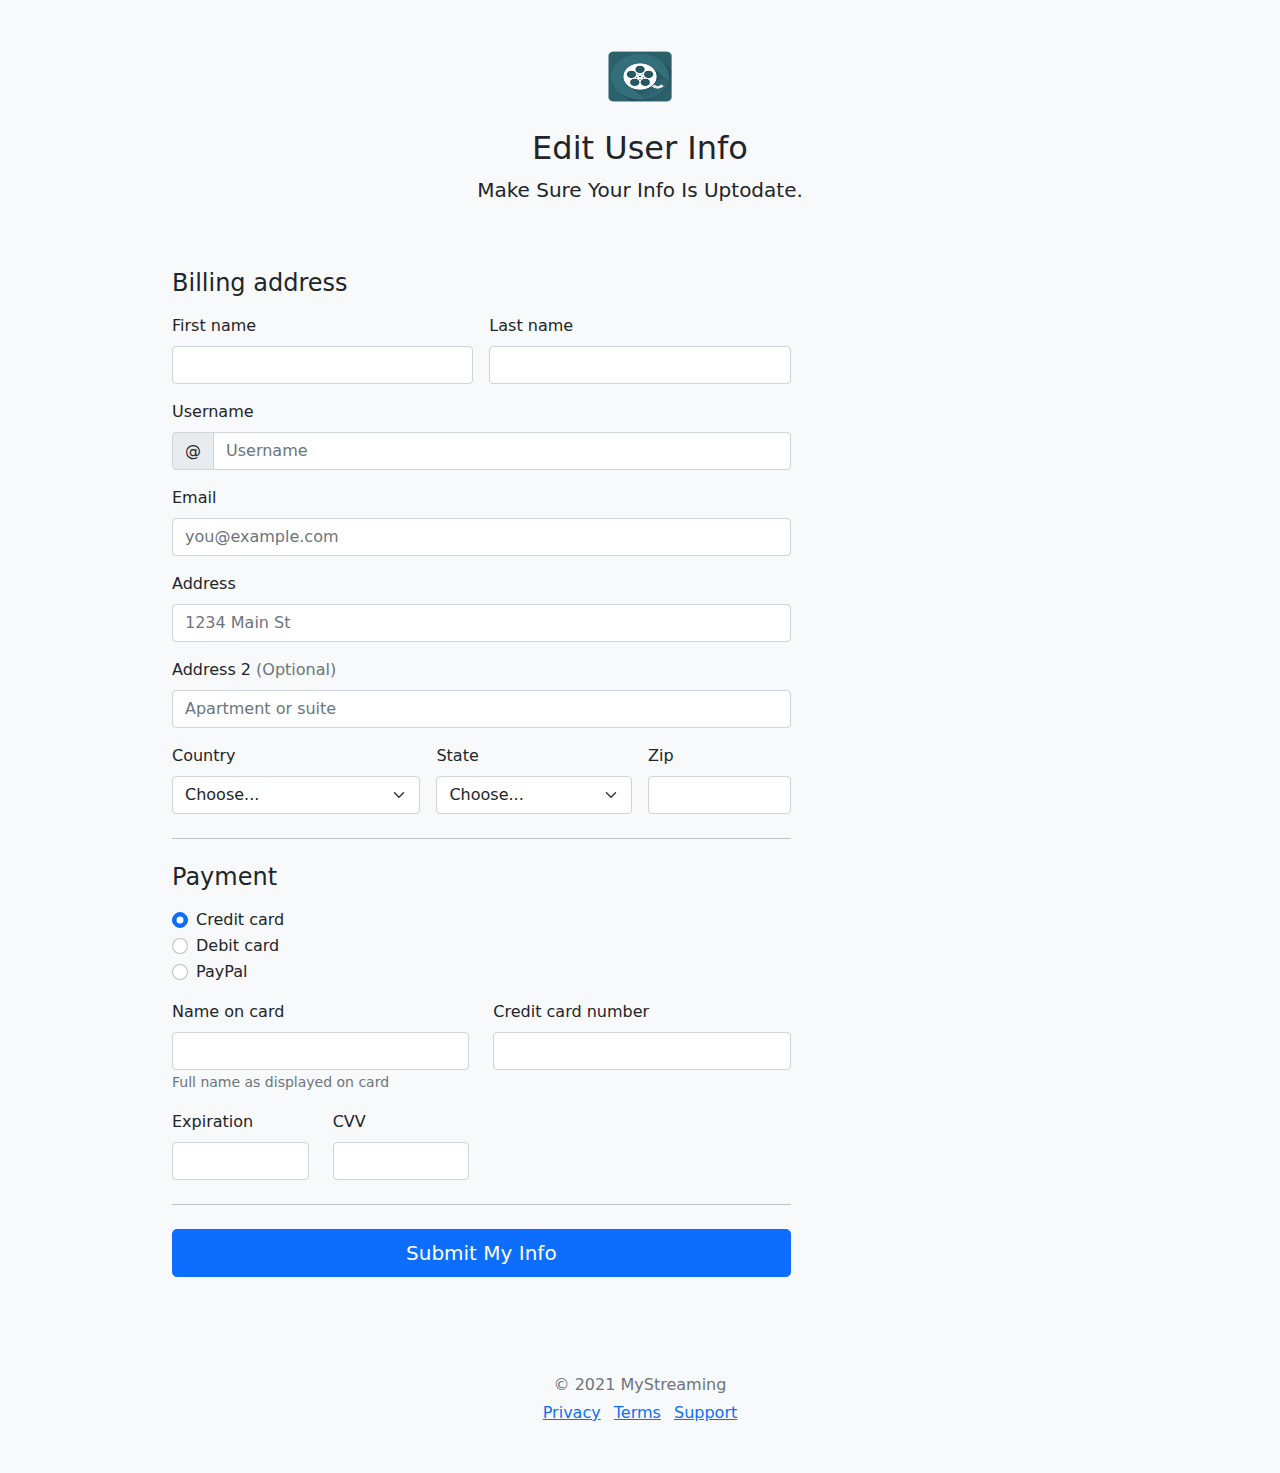
<file: edit_user_info/checkout/index.html>
<!doctype html>
<html lang="en">

<head>
    <meta charset="utf-8">
    <meta name="viewport" content="width=device-width, initial-scale=1">
    <meta name="description" content="">
    <meta name="author" content="Mark Otto, Jacob Thornton, and Bootstrap contributors">
    <meta name="generator" content="Hugo 0.80.0">
    <title>Checkout example · Bootstrap v5.0</title>

    <link rel="canonical" href="https://getbootstrap.com/docs/5.0/examples/checkout/">



    <!-- Bootstrap core CSS -->
    <link href="../assets/dist/css/bootstrap.min.css" rel="stylesheet">

    <style>
        .bd-placeholder-img {
            font-size: 1.125rem;
            text-anchor: middle;
            -webkit-user-select: none;
            -moz-user-select: none;
            user-select: none;
        }

        @media (min-width: 768px) {
            .bd-placeholder-img-lg {
                font-size: 3.5rem;
            }
        }
    </style>


    <!-- Custom styles for this template -->
    <link href="form-validation.css" rel="stylesheet">
</head>

<body class="bg-light">

    <div class="container">
        <main>
            <div class="py-5 text-center">
                <img class="d-block mx-auto mb-4" src="../imgs/MovieMaker.png" alt="" width="72" height="57">
                <h2>Edit User Info</h2>
                <p class="lead">Make Sure Your Info Is Uptodate.</p>
            </div>

            <div class="row g-3">
                <div class="col-md-7 col-lg-8">
                    <h4 class="mb-3">Billing address</h4>
                    <form class="needs-validation" novalidate>
                        <div class="row g-3">
                            <div class="col-sm-6">
                                <label for="firstName" class="form-label">First name</label>
                                <input type="text" class="form-control" id="firstName" placeholder="" value="" required>
                                <div class="invalid-feedback">
                                    Valid first name is required.
                                </div>
                            </div>

                            <div class="col-sm-6">
                                <label for="lastName" class="form-label">Last name</label>
                                <input type="text" class="form-control" id="lastName" placeholder="" value="" required>
                                <div class="invalid-feedback">
                                    Valid last name is required.
                                </div>
                            </div>

                            <div class="col-12">
                                <label for="username" class="form-label">Username</label>
                                <div class="input-group has-validation">
                                    <span class="input-group-text">@</span>
                                    <input type="text" class="form-control" id="username" placeholder="Username" required>
                                    <div class="invalid-feedback">
                                        Your username is required.
                                    </div>
                                </div>
                            </div>

                            <div class="col-12">
                                <label for="email" class="form-label">Email <span class="text-muted"></span></label>
                                <input type="email" class="form-control" id="email" placeholder="you@example.com">
                                <div class="invalid-feedback">
                                    Please enter a valid email address for shipping updates.
                                </div>
                            </div>

                            <div class="col-12">
                                <label for="address" class="form-label">Address</label>
                                <input type="text" class="form-control" id="address" placeholder="1234 Main St" required>
                                <div class="invalid-feedback">
                                    Please enter your shipping address.
                                </div>
                            </div>

                            <div class="col-12">
                                <label for="address2" class="form-label">Address 2 <span class="text-muted">(Optional)</span></label>
                                <input type="text" class="form-control" id="address2" placeholder="Apartment or suite">
                            </div>

                            <div class="col-md-5">
                                <label for="country" class="form-label">Country</label>
                                <select class="form-select" id="country" required>
                                    <option value="">Choose...</option>
                                    <option>United States</option>
                                </select>
                                <div class="invalid-feedback">
                                    Please select a valid country.
                                </div>
                            </div>

                            <div class="col-md-4">
                                <label for="state" class="form-label">State</label>
                                <select class="form-select" id="state" required>
                                    <option value="">Choose...</option>
                                    <option>California</option>
                                </select>
                                <div class="invalid-feedback">
                                    Please provide a valid state.
                                </div>
                            </div>

                            <div class="col-md-3">
                                <label for="zip" class="form-label">Zip</label>
                                <input type="text" class="form-control" id="zip" placeholder="" required>
                                <div class="invalid-feedback">
                                    Zip code required.
                                </div>
                            </div>
                        </div>

                        <hr class="my-4">

                        <h4 class="mb-3">Payment</h4>

                        <div class="my-3">
                            <div class="form-check">
                                <input id="credit" name="paymentMethod" type="radio" class="form-check-input" checked required>
                                <label class="form-check-label" for="credit">Credit card</label>
                            </div>
                            <div class="form-check">
                                <input id="debit" name="paymentMethod" type="radio" class="form-check-input" required>
                                <label class="form-check-label" for="debit">Debit card</label>
                            </div>
                            <div class="form-check">
                                <input id="paypal" name="paymentMethod" type="radio" class="form-check-input" required>
                                <label class="form-check-label" for="paypal">PayPal</label>
                            </div>
                        </div>

                        <div class="row gy-3">
                            <div class="col-md-6">
                                <label for="cc-name" class="form-label">Name on card</label>
                                <input type="text" class="form-control" id="cc-name" placeholder="" required>
                                <small class="text-muted">Full name as displayed on card</small>
                                <div class="invalid-feedback">
                                    Name on card is required
                                </div>
                            </div>

                            <div class="col-md-6">
                                <label for="cc-number" class="form-label">Credit card number</label>
                                <input type="text" class="form-control" id="cc-number" placeholder="" required>
                                <div class="invalid-feedback">
                                    Credit card number is required
                                </div>
                            </div>

                            <div class="col-md-3">
                                <label for="cc-expiration" class="form-label">Expiration</label>
                                <input type="text" class="form-control" id="cc-expiration" placeholder="" required>
                                <div class="invalid-feedback">
                                    Expiration date required
                                </div>
                            </div>

                            <div class="col-md-3">
                                <label for="cc-cvv" class="form-label">CVV</label>
                                <input type="text" class="form-control" id="cc-cvv" placeholder="" required>
                                <div class="invalid-feedback">
                                    Security code required
                                </div>
                            </div>
                        </div>

                        <hr class="my-4">

                        <button class="w-100 btn btn-primary btn-lg" type="submit">Submit My Info</button>
                    </form>
                </div>
            </div>
        </main>

        <footer class="my-5 pt-5 text-muted text-center text-small">
            <p class="mb-1">&copy; 2021 MyStreaming</p>
            <ul class="list-inline">
                <li class="list-inline-item"><a href="#">Privacy</a></li>
                <li class="list-inline-item"><a href="#">Terms</a></li>
                <li class="list-inline-item"><a href="#">Support</a></li>
            </ul>
        </footer>
    </div>


    <script src="../assets/dist/js/bootstrap.bundle.min.js"></script>

    <script src="form-validation.js"></script>
</body>

</html>
</file>
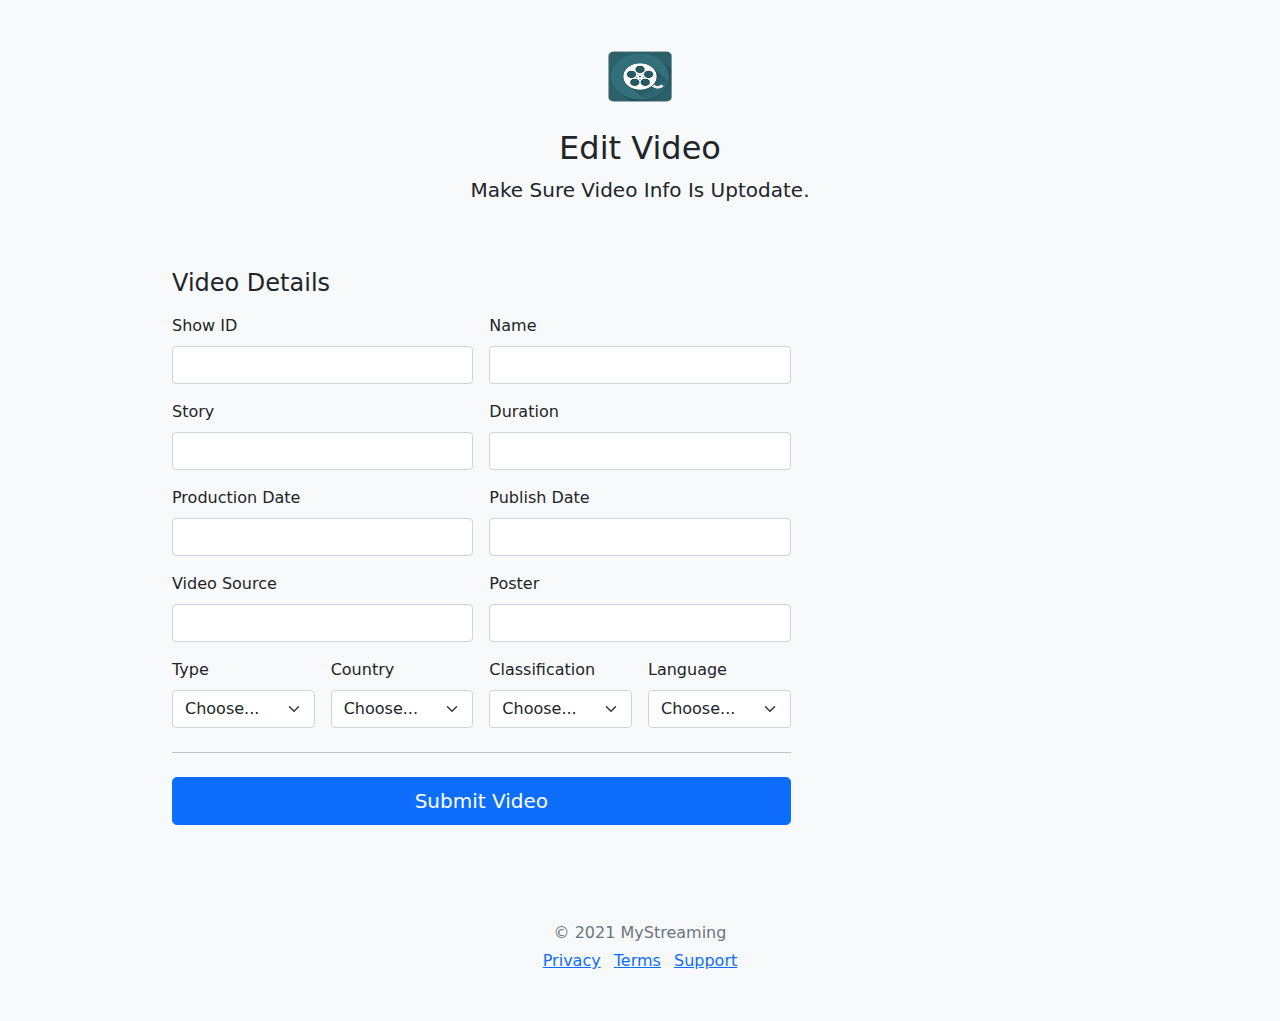
<file: edit_video/checkout/index.html>
<!doctype html>
<html lang="en">

<head>
    <meta charset="utf-8">
    <meta name="viewport" content="width=device-width, initial-scale=1">
    <meta name="description" content="">
    <meta name="author" content="Mark Otto, Jacob Thornton, and Bootstrap contributors">
    <meta name="generator" content="Hugo 0.80.0">
    <title>Edit Video</title>

    <link rel="canonical" href="https://getbootstrap.com/docs/5.0/examples/checkout/">



    <!-- Bootstrap core CSS -->
    <link href="../assets/dist/css/bootstrap.min.css" rel="stylesheet">

    <style>
        .bd-placeholder-img {
            font-size: 1.125rem;
            text-anchor: middle;
            -webkit-user-select: none;
            -moz-user-select: none;
            user-select: none;
        }

        @media (min-width: 768px) {
            .bd-placeholder-img-lg {
                font-size: 3.5rem;
            }
        }
    </style>


    <!-- Custom styles for this template -->
    <link href="form-validation.css" rel="stylesheet">
</head>

<body class="bg-light">

    <div class="container">
        <main>
            <div class="py-5 text-center">
                <img class="d-block mx-auto mb-4" src="../imgs/MovieMaker.png" alt="" width="72" height="57">
                <h2>Edit Video</h2>
                <p class="lead">Make Sure Video Info Is Uptodate.</p>
            </div>

            <div class="row g-3">
                <div class="col-md-7 col-lg-8">
                    <h4 class="mb-3">Video Details</h4>
                    <form class="needs-validation" novalidate>
                        <div class="row g-3">
                            <div class="col-sm-6">
                                <label for="firstName" class="form-label">Show ID</label>
                                <input type="text" class="form-control" id="firstName" placeholder="" value="" required>
                                <div class="invalid-feedback">
                                    Valid first name is required.
                                </div>
                            </div>

                            <div class="col-sm-6">
                                <label for="lastName" class="form-label">Name</label>
                                <input type="text" class="form-control" id="lastName" placeholder="" value="" required>
                                <div class="invalid-feedback">
                                    Valid last name is required.
                                </div>
                            </div>
                            
                            <div class="col-sm-6">
                                <label for="lastName" class="form-label">Story</label>
                                <input type="text" class="form-control" id="lastName" placeholder="" value="" required>
                                <div class="invalid-feedback">
                                    Valid last name is required.
                                </div>
                            </div>

                            <div class="col-sm-6">
                                <label for="lastName" class="form-label">Duration</label>
                                <input type="text" class="form-control" id="lastName" placeholder="" value="" required>
                                <div class="invalid-feedback">
                                    Valid last name is required.
                                </div>
                            </div>
                            
                            <div class="col-sm-6">
                                <label for="lastName" class="form-label">Production Date</label>
                                <input type="text" class="form-control" id="lastName" placeholder="" value="" required>
                                <div class="invalid-feedback">
                                    Valid last name is required.
                                </div>
                            </div>
                            
                            <div class="col-sm-6">
                                <label for="lastName" class="form-label">Publish Date</label>
                                <input type="text" class="form-control" id="lastName" placeholder="" value="" required>
                                <div class="invalid-feedback">
                                    Valid last name is required.
                                </div>
                            </div>
                            
                            <div class="col-sm-6">
                                <label for="lastName" class="form-label">Video Source</label>
                                <input type="text" class="form-control" id="lastName" placeholder="" value="" required>
                                <div class="invalid-feedback">
                                    Valid last name is required.
                                </div>
                            </div>
                            
                            <div class="col-sm-6">
                                <label for="lastName" class="form-label">Poster</label>
                                <input type="text" class="form-control" id="lastName" placeholder="" value="" required>
                                <div class="invalid-feedback">
                                    Valid last name is required.
                                </div>
                            </div>
                            
                            <div class="col-md-3">
                                <label for="state" class="form-label">Type</label>
                                <select class="form-select" id="state" required>
                                    <option value="">Choose...</option>
                                    <option>California</option>
                                </select>
                                <div class="invalid-feedback">
                                    Please provide a valid state.
                                </div>
                            </div>
                            
                            <div class="col-md-3">
                                <label for="state" class="form-label">Country</label>
                                <select class="form-select" id="state" required>
                                    <option value="">Choose...</option>
                                    <option>California</option>
                                </select>
                                <div class="invalid-feedback">
                                    Please provide a valid state.
                                </div>
                            </div>
                            
                            <div class="col-md-3">
                                <label for="state" class="form-label">Classification</label>
                                <select class="form-select" id="state" required>
                                    <option value="">Choose...</option>
                                    <option>California</option>
                                </select>
                                <div class="invalid-feedback">
                                    Please provide a valid state.
                                </div>
                            </div>
                            
                            <div class="col-md-3">
                                <label for="state" class="form-label">Language</label>
                                <select class="form-select" id="state" required>
                                    <option value="">Choose...</option>
                                    <option>California</option>
                                </select>
                                <div class="invalid-feedback">
                                    Please provide a valid state.
                                </div>
                            </div>
                        </div>

                        <hr class="my-4">

                        
                        <button class="w-100 btn btn-primary btn-lg" type="submit">Submit Video</button>
                    </form>
                </div>
            </div>
        </main>

        <footer class="my-5 pt-5 text-muted text-center text-small">
            <p class="mb-1">&copy; 2021 MyStreaming</p>
            <ul class="list-inline">
                <li class="list-inline-item"><a href="#">Privacy</a></li>
                <li class="list-inline-item"><a href="#">Terms</a></li>
                <li class="list-inline-item"><a href="#">Support</a></li>
            </ul>
        </footer>
    </div>


    <script src="../assets/dist/js/bootstrap.bundle.min.js"></script>

    <script src="form-validation.js"></script>
</body>

</html>
</file>
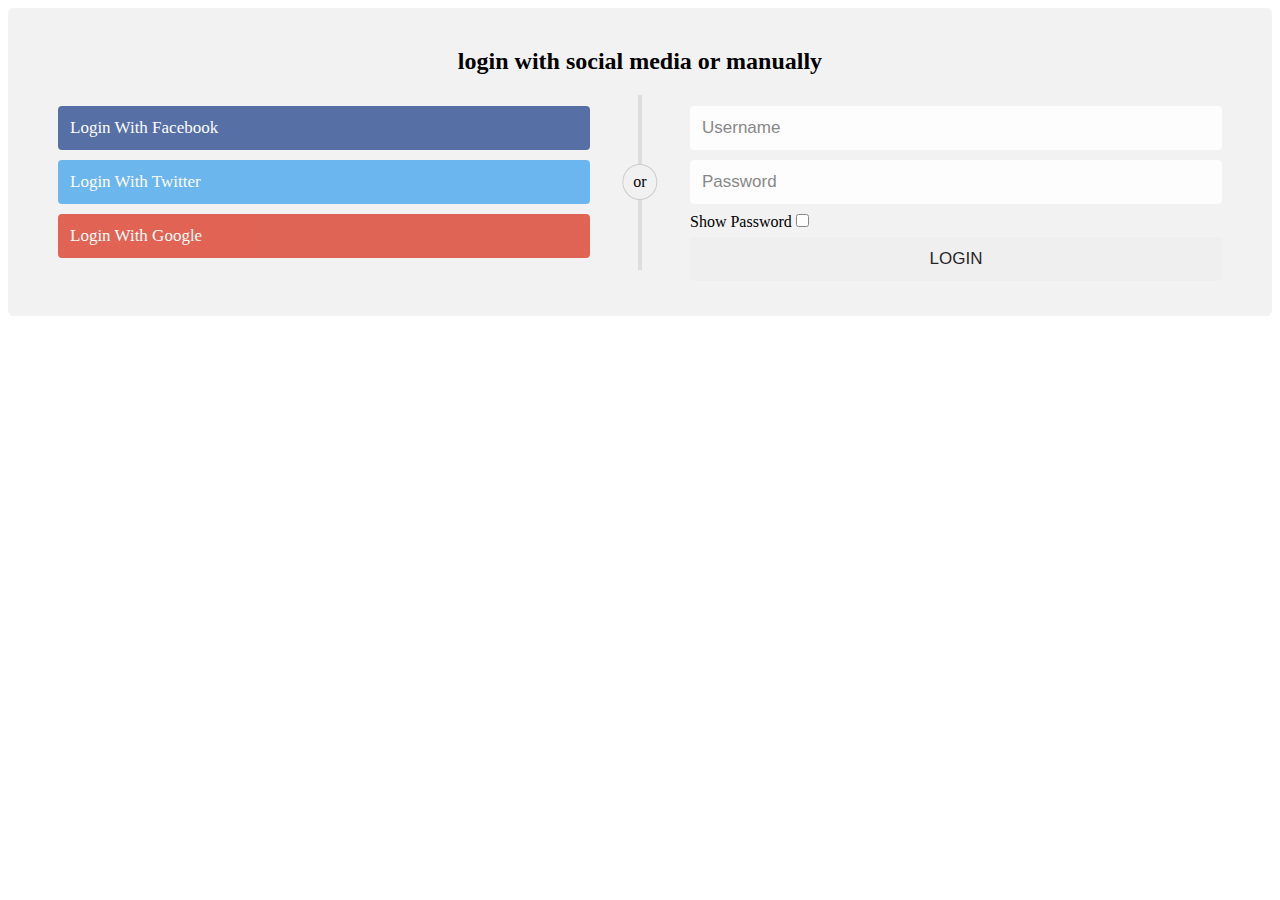
<file: login_form.html>
<!DOCTYPE html>
<html lang="en">

<head>
    <meta charset="UTF-8">
    <title>Login Form</title>
    <link rel="stylesheet" href="login-form-style.css">
    <link rel="shortcut icon" href="#">
</head>

<body>
    <div class="container">
        <form action="https://www.google.com/" onsubmit="return passwordValidation()" method="get">
            <div class="row">
                <h2 style="text-align: center">login with social media or manually</h2>
                <div class="v1">
                    <span class="v1-innertext">or</span>
                </div>
                <div class="col">
                    <a href="#" class="fb btn">
                        <i class="fa fa-facebook fa-fw"></i>
                        Login With Facebook
                    </a>
                    <a href="#" class="twitter btn">
                        <i class="fa fa-twitter fa-fw"></i>
                        Login With Twitter
                    </a>
                    <a href="#" class="google btn">
                        <i class="fa fa-google fa-fw"></i>
                        Login With Google
                    </a>
                </div>
                <div class="col">
                    <div class="hide-md-lg">
                        <p>Or Sign In Manually</p>
                    </div>
                    <input id="username" type="text" name="username" placeholder="Username" required>
                    <input id="password" type="password" name="password" placeholder="Password" required>
                    <label for="showpassword">Show Password</label>
                    <input type="checkbox" name="showpassword" onclick="showPassword()">
                    <input id="login" type="submit" value="LOGIN">
                </div>
            </div>
        </form>
    </div>
    <div class="bottm-container">
        <div class="row">
            <div class="col">
                <a href="#" style="color: white" class="btn">Sign Up</a>
            </div>
            <div class="col">
                <a href="#" style="color: white" class="btn">Forget Password?</a>
            </div>
        </div>
    </div>
    <div id="message">
        <h3>Password must contain the following:</h3>
        <p id="lower" class="invalid">A <b>lowercase</b> letter</p>
        <p id="capital" class="invalid">A <b>capital (uppercase)</b> letter</p>
        <p id="number" class="invalid">A <b>number</b></p>
        <p id="length" class="invalid">Minimum <b>8 characters</b></p>
    </div>
    <script src="login_form_script.js"></script>
</body>

</html>
</file>
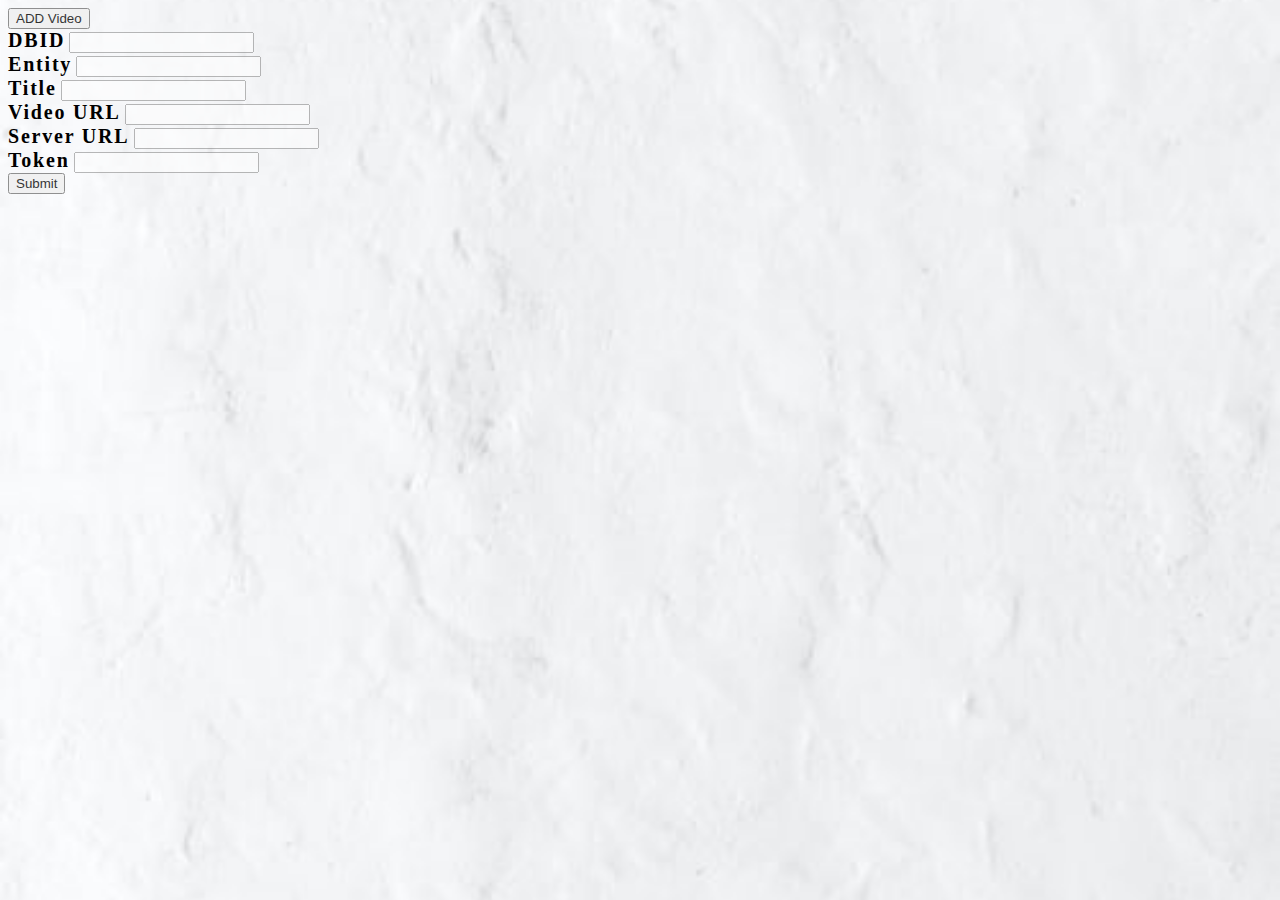
<file: add_video/add_video.html>
<!DOCTYPE html>
<html lang="en">

<head>
    <meta charset="UTF-8">
    <title>ADD Video</title>
    <link href="https://cdn.jsdelivr.net/npm/bootstrap@5.0.0-beta2/dist/css/bootstrap.min.css" rel="stylesheet" integrity="sha384-BmbxuPwQa2lc/FVzBcNJ7UAyJxM6wuqIj61tLrc4wSX0szH/Ev+nYRRuWlolflfl" crossorigin="anonymous">
    <link rel="stylesheet" href="add_video.css">
    <link rel="preconnect" href="https://fonts.gstatic.com">
    <link href="https://fonts.googleapis.com/css2?family=Arvo:ital@1&display=swap" rel="stylesheet">
</head>

<body>
    <div class="container">
        <div class="d-flex justify-content-center mt-3 add-video-div">
            <button class="btn btn-primary add-video-btn" type="button">ADD Video</button>
        </div>
        <form>
            <div class="mb-3">
                <label for="exampleInputEmail1" class="form-label">DBID</label>
                <input type="email" class="form-control" id="exampleInputEmail1" aria-describedby="emailHelp">
            </div>
            <div class="mb-3">
                <label for="exampleInputPassword1" class="form-label">Entity</label>
                <input type="password" class="form-control" id="exampleInputPassword1">
            </div>
            <div class="mb-3">
                <label for="exampleInputPassword1" class="form-label">Title</label>
                <input type="password" class="form-control" id="exampleInputPassword1">
            </div>
            <div class="mb-3">
                <label for="exampleInputPassword1" class="form-label">Video URL</label>
                <input type="password" class="form-control" id="exampleInputPassword1">
            </div>
            <div class="mb-3">
                <label for="exampleInputPassword1" class="form-label">Server URL</label>
                <input type="password" class="form-control" id="exampleInputPassword1">
            </div>
            <div class="mb-3">
                <label for="exampleInputPassword1" class="form-label">Token</label>
                <input type="password" class="form-control" id="exampleInputPassword1">
            </div>
            <div class="d-flex justify-content-center submit_add_video_div m">
                <button type="submit" class="btn btn-primary submit_add_video_btn">Submit</button>
            </div>
        </form>
    </div>

    <script src="https://cdn.jsdelivr.net/npm/bootstrap@5.0.0-beta2/dist/js/bootstrap.bundle.min.js" integrity="sha384-b5kHyXgcpbZJO/tY9Ul7kGkf1S0CWuKcCD38l8YkeH8z8QjE0GmW1gYU5S9FOnJ0" crossorigin="anonymous"></script>
</body>

</html>
</file>
<file: edit_user_info/checkout/form-validation.css>
.container {
  max-width: 960px;
}
</file>
<file: edit_video/checkout/form-validation.css>
.container {
  max-width: 960px;
}
</file>
<file: login-form-style.css>
* {
    box-sizing: border-box
}

/*style container*/
.container {
    position: relative;
    border-radius: 5px;
    background-color: #f2f2f2;
    padding: 20px 0 30px 0;
}

/*style input and links*/
input,
.btn {
    width: 100%;
    padding: 12px;
    border: none;
    border-radius: 4px;
    margin: 5px 0;
    opacity: 0.85;
    display: inline-block;
    font-size: 17px;
    line-height: 20px;
    text-decoration: none;
}

input:hover,
.btn:hover {
    opacity: 1;
}

.fb {
    background-color: #3B5998;
    color: white;
}

.twitter {
    background-color: #55ACEE;
    color: white;
}

.google {
    background-color: #dd4b39;
    color: white;
}

input[type=submit]:hover {
    background-color: #45a049;
}

input[type=checkbox] {
    width: auto;
}

.col {
    float: left;
    width: 50%;
    margin: auto;
    padding: 0 50px;
    margin-top: 6px;
}

.row:after {
    content: "";
    display: table;
    clear: both;
}

.v1 {
    position: absolute;
    left: 50%;
    transform: translate(-50%);
    border: 2px solid #ddd;
    height: 175px;
}

.v1-innertext {
    position: absolute;
    top: 50%;
    transform: translate(-50%, -50%);
    background-color: #f1f1f1;
    border: 1px solid #ccc;
    border-radius: 50%;
    padding: 8px 10px;
}

.hide-md-lg {
    display: none;
}

.bottom-container {
    text-align: center;
    background-color: #666;
    border-radius: 0px 0px 4px 4px;
}

#message {
    display: none;
    background: #f1f1f1;
    color: #000;
    position: relative;
    padding: 20px;
    margin-top: 10px;
}

#message p {
    padding: 10px 35px;
    font-size: 18px;
}

/* Add a green text color and a checkmark when the requirements are right */
.valid {
    color: green;
}

.valid:before {
    position: relative;
    left: -35px;
    content: "\2713";
}

/* Add a red text color and an "x" icon when the requirements are wrong */
.invalid {
    color: red;
}

.invalid:before {
    position: relative;
    left: -35px;
    content: "\2718";
}

@media screen and (max-width: 650px) {
    .col {
        width: 100%;
        margin-top: 0;
    }

    .v1 {
        display: none;
    }

    .hide-md-lg {
        display: block;
        text-align: center;
    }
}
</file>
<file: add_video/add_video.css>
body {
    background: url('imgs/body-bg.jpeg') no-repeat center center;
    background-attachment: fixed;
    background-size: cover;
}

.add-video-div,
.submit_add_video_div {
    opacity: 0.8;
}

div label {
    font-size: 20px;
    font-weight: 600;
    letter-spacing: 1.8px;
}

input {
    opacity: 0.5;
}

input:hover {
    opacity: 0.8;
}
</file>
